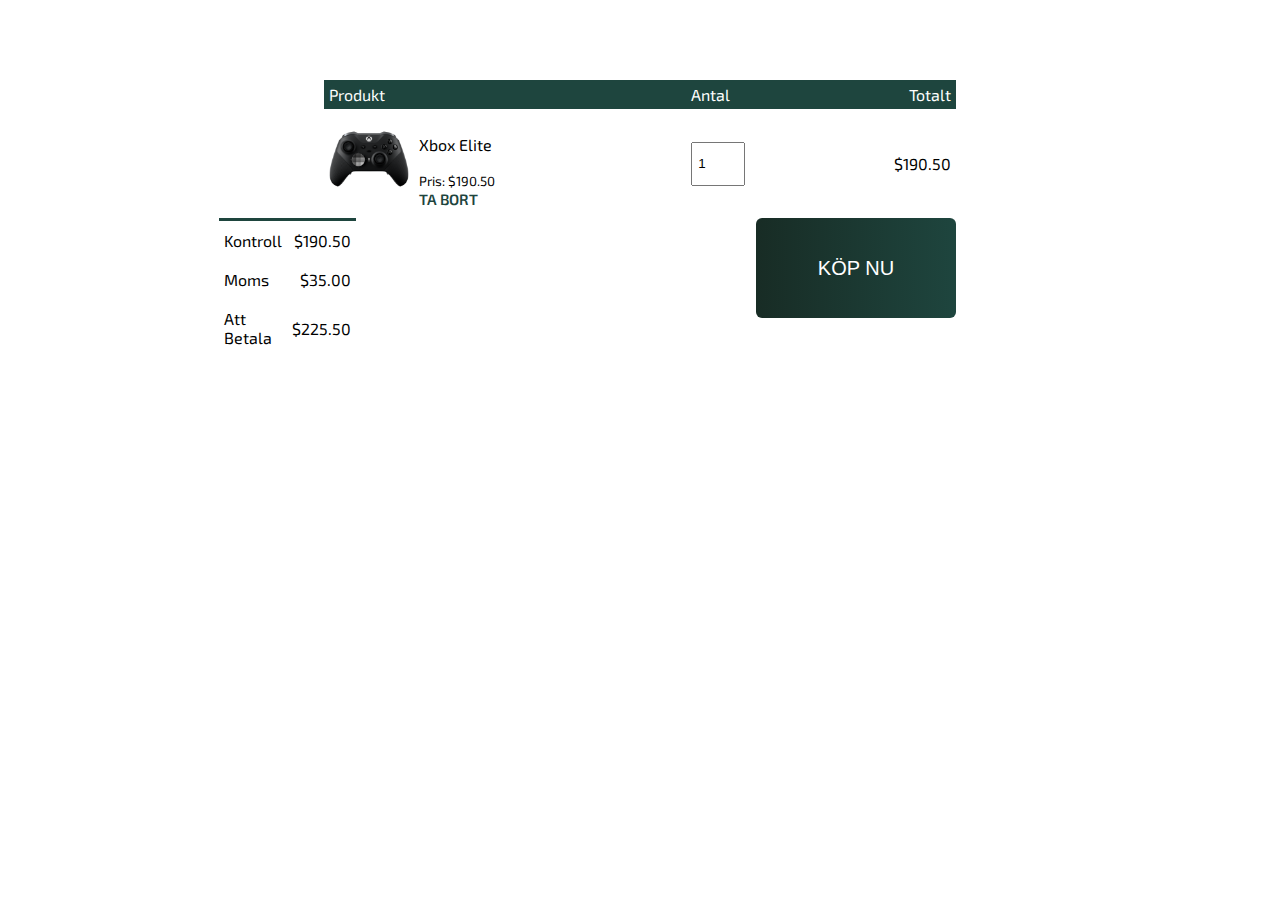
<file: kundvagn.html>
<!DOCTYPE html>
<html lang="en">
  <head>
    <meta charset="UTF-8" />
    <meta http-equiv="X-UA-Compatible" content="IE=edge" />
    <meta name="viewport" content="width=device-width, initial-scale=1.0" />
    <link rel="icon" href="bilder/favicon-32x32.png" />
    <link rel="stylesheet" href="kundvagn.css" />
    <title>Kundvagn</title>
  </head>
  <body>
    <div class="small-container">
      <table>
        <tr>
          <th>Produkt</th>
          <th>Antal</th>
          <th>Totalt</th>
        </tr>
        <tr>
          <td>
            <div class="cart-info">
              <img src="bilder/controller.png" alt="" />
              <div>
                <p>Xbox Elite</p>
                <small>Pris: $190.50</small>
                <br />
                <a href="index.html">Ta bort</a>
              </div>
            </div>
          </td>
          <td><input type="number" value="1" /></td>
          <td>$190.50</td>
        </tr>
      </table>
      <div class="total-price">
        <table>
          <tr>
            <td>Kontroll</td>
            <td>$190.50</td>
          </tr>
          <tr>
            <td>Moms</td>
            <td>$35.00</td>
          </tr>
          <tr>
            <td>Att Betala</td>
            <td>$225.50</td>
          </tr>
        </table>
        <a href="index.html">
          <button type="button" class="köp_nu">KÖP NU</button>
        </a>
      </div>
    </div>
  </body>
</html>
</file>
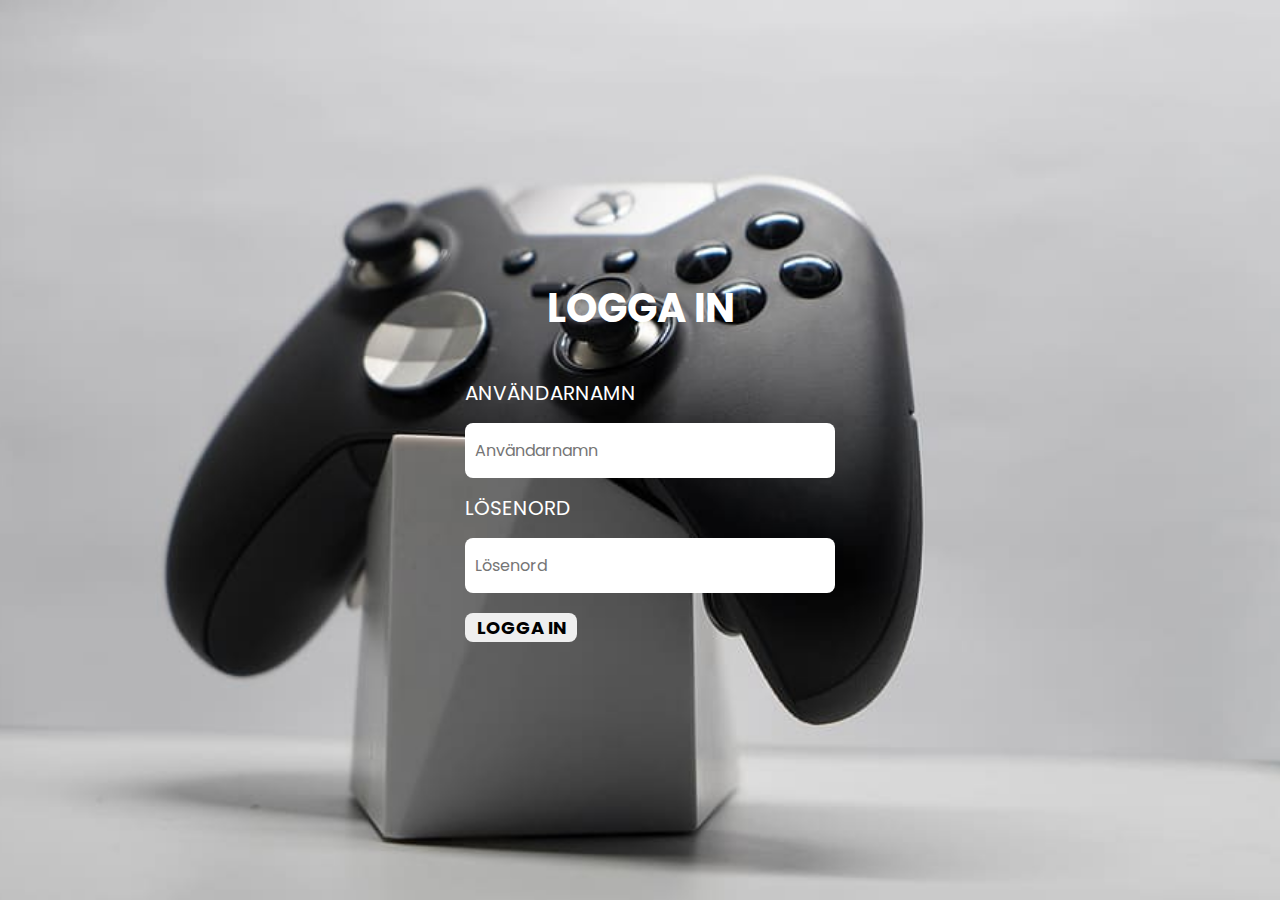
<file: loggain.html>
<!DOCTYPE html>
<html lang="en">
  <head>
    <meta charset="UTF-8" />
    <meta http-equiv="X-UA-Compatible" content="IE=edge" />
    <meta name="viewport" content="width=device-width, initial-scale=1.0" />
    <link rel="icon" href="bilder/favicon-32x32.png" />
    <link rel="stylesheet" href="style2.css" />
    <title>Logga In</title>
  </head>
  <body>
    <div class="logga_in">
      <h1>Logga In</h1>
      <form action="index.html"></form>
        <p>ANVÄNDARNAMN</p>
        <input
          type="text"
          required="required"
          name="user"
          placeholder="Användarnamn"
        />
        <p>LÖSENORD</p>
        <input
          type="password"
          name="password"
          id="Password"
          placeholder="Lösenord"
          required="required"
        />
        <a href="index.html">
          <button>LOGGA IN</button>
        </a>
      </form>
    </div>
  </body>
</html>
</file>
<file: kundvagn.css>
@import url('https://fonts.googleapis.com/css2?family=Exo+2:wght@400;500;600&display=swap');
html
{
    scroll-behavior: smooth;
}
body
{
    font-family: 'Exo 2', sans-serif;
}
.small-container
{
    margin: 80px auto;
    width: 50%;
}
table
{
    width: 100%;
    border-collapse: collapse;
}
.köp_nu {
    font-size: 20px;
    border: 0;
    color: #fff;
    background: linear-gradient(to right, #182c25, #1e453e);
    border-radius: 6px;
    cursor: pointer;
    transition: ease 0.5s;
    height: 100px;
    width: 200px;
    margin-left: 400px;
}
.köp_nu:active
{
    background: #fff;
}
.fortsätt
{
    justify-content: center;
}
.cart-info
{
    display: flex;
    flex-wrap: wrap;
}
#laddar
{
    margin-top: 70vh;
}
#thanks
{
    width: 100%;
    margin-bottom: 20vh;
    transition: 1s;
}
#thanks:hover
{
    transform: scale(1.3);
    z-index: 2;
}

img
{
    width: 300px;
}
th
{
    text-align: left;
    padding: 5px;
    color: #fff;
    background: #1E453E;
    font-weight: normal;
}
td
{
    padding: 10px 5px;
}
td input
{
    width: 40px;
    height: 30px;
    padding: 5px;
}
td a
{
    color: #1E453E;
    font-size: 15px;
    text-decoration: none;
    text-transform: uppercase;
    font-weight: 600;
}
td img
{
    width: 80px;
    height: 80px;
    margin-right: 10px;
}
.total-price
{
    display: flex;
    justify-content: flex-end;
}
.total-price table
{
    border-top: 3px solid #1E453E;
    width: 100%;
    max-width: 400px;
}
td:last-child
{
    text-align: right;
}
th:last-child
{
    text-align: right;
}
p
{
    text-decoration: none;
}
</file>
<file: style2.css>
@import url("https://fonts.googleapis.com/css2?family=Poppins:wght@300;400;500;600;700;800;900&display=swap");

*
{
    font-family: "Poppins", sans-serif;
}

body
{
    background: url("bilder/loggain.jpg");
    background-size: cover;
    background-repeat: no-repeat;
    background-attachment: fixed;
    background-position: center;
    
}
.logga_in
{
    width: 350px;
    top: 50%;
    left: 50%;
    transform: translate(-50%, -50%);
    position: absolute;
    color: #fff;
}
.logga_in h1
{
    font-size: 40px;
    text-align: center;
    text-transform: uppercase;
    margin: 40px 0;
}
.logga_in p
{
    font-size: 20px;
    margin: 15px 0;
}
.logga_in input
{
    font-size: 16px;
    width: 100%;
    padding: 15px 10px;
    border: 0;
    outline: none;
    border-radius: 8px;
}
.logga_in button
{
    font-size: 18px;
    font-weight: bold;
    margin: 20px 0;
    width: 32%;
    border-radius: 8px;
    border: 0;
}
@media all and (max-width: 425px)
{
    .logga_in
    {
        width: 200px;
        top: 50%;
        left: 50%;
        transform: translate(-50%, -50%);
        position: absolute;
        color: #fff;
    }
    .logga_in button
    {
        font-size: 18px;
        font-weight: bold;
        margin: 20px 0;
        width: 50%;
        border-radius: 8px;
        border: 0;
    }
}
</file>
